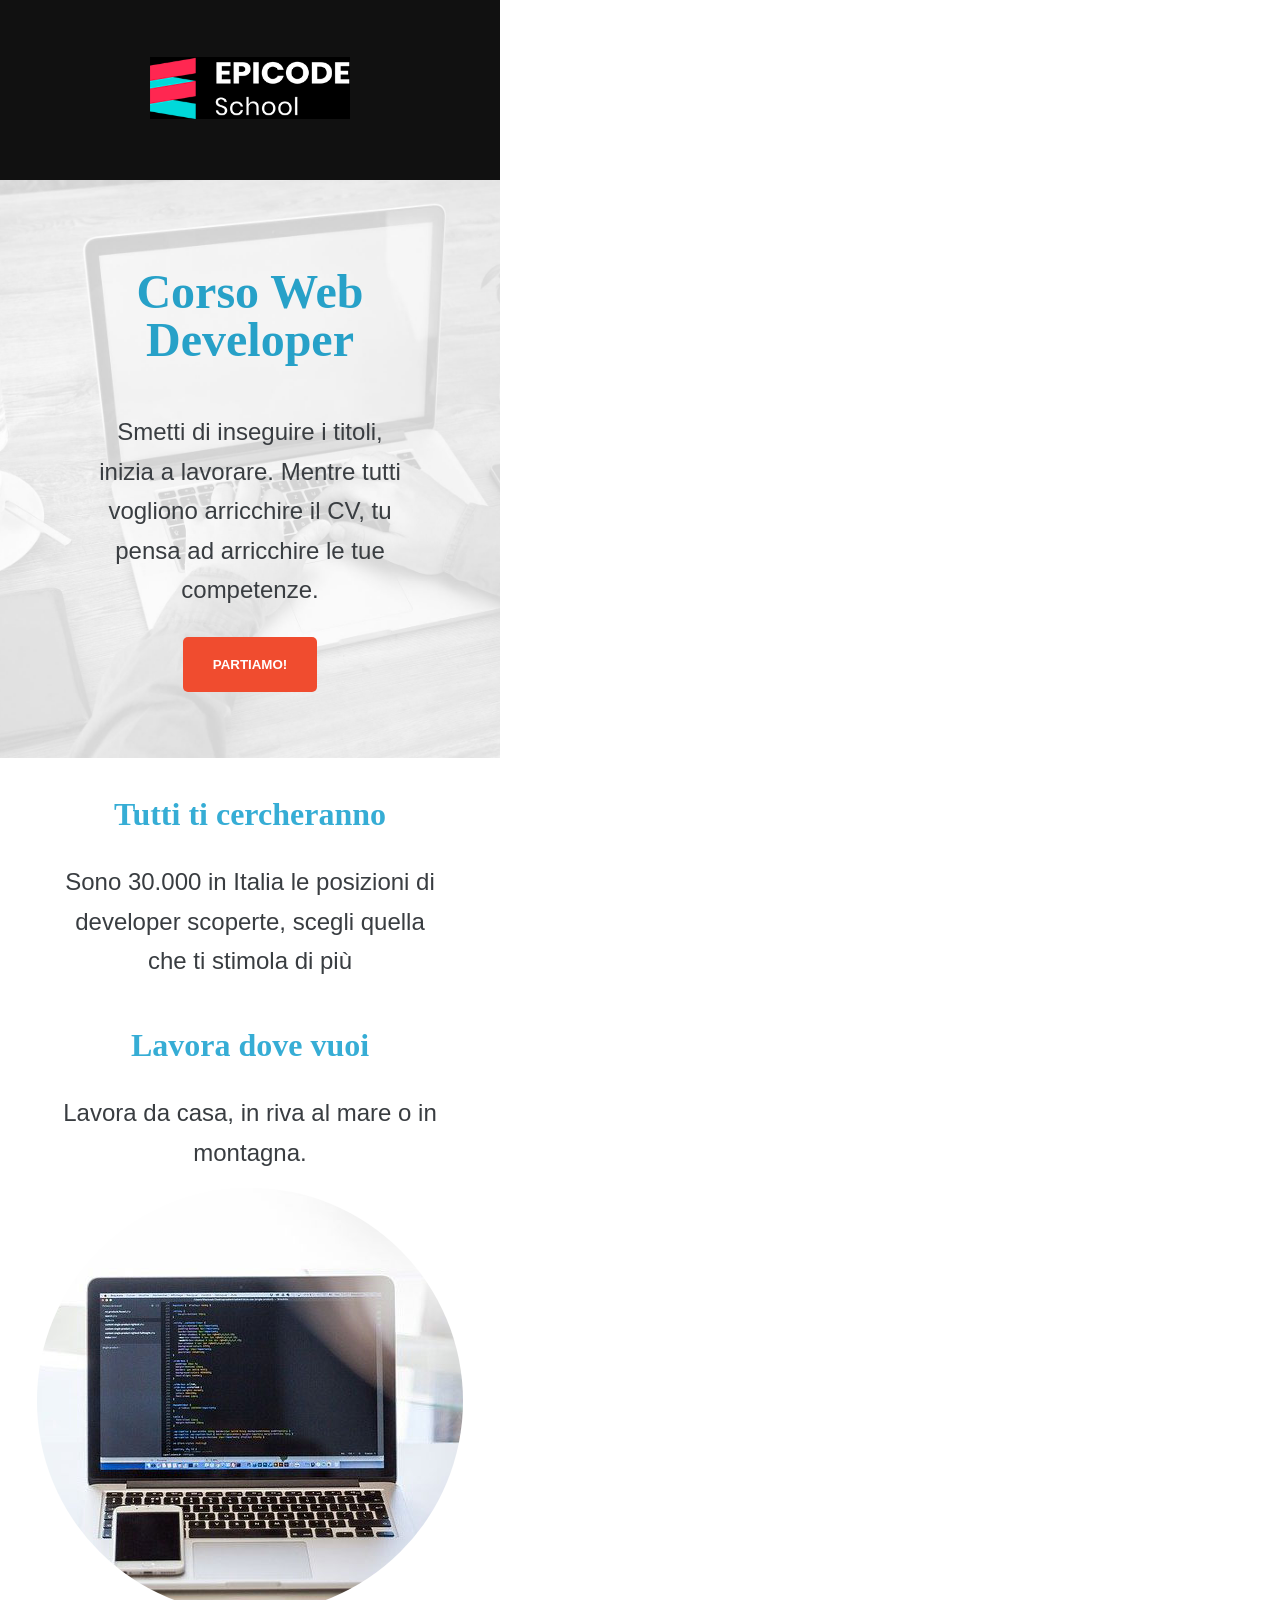
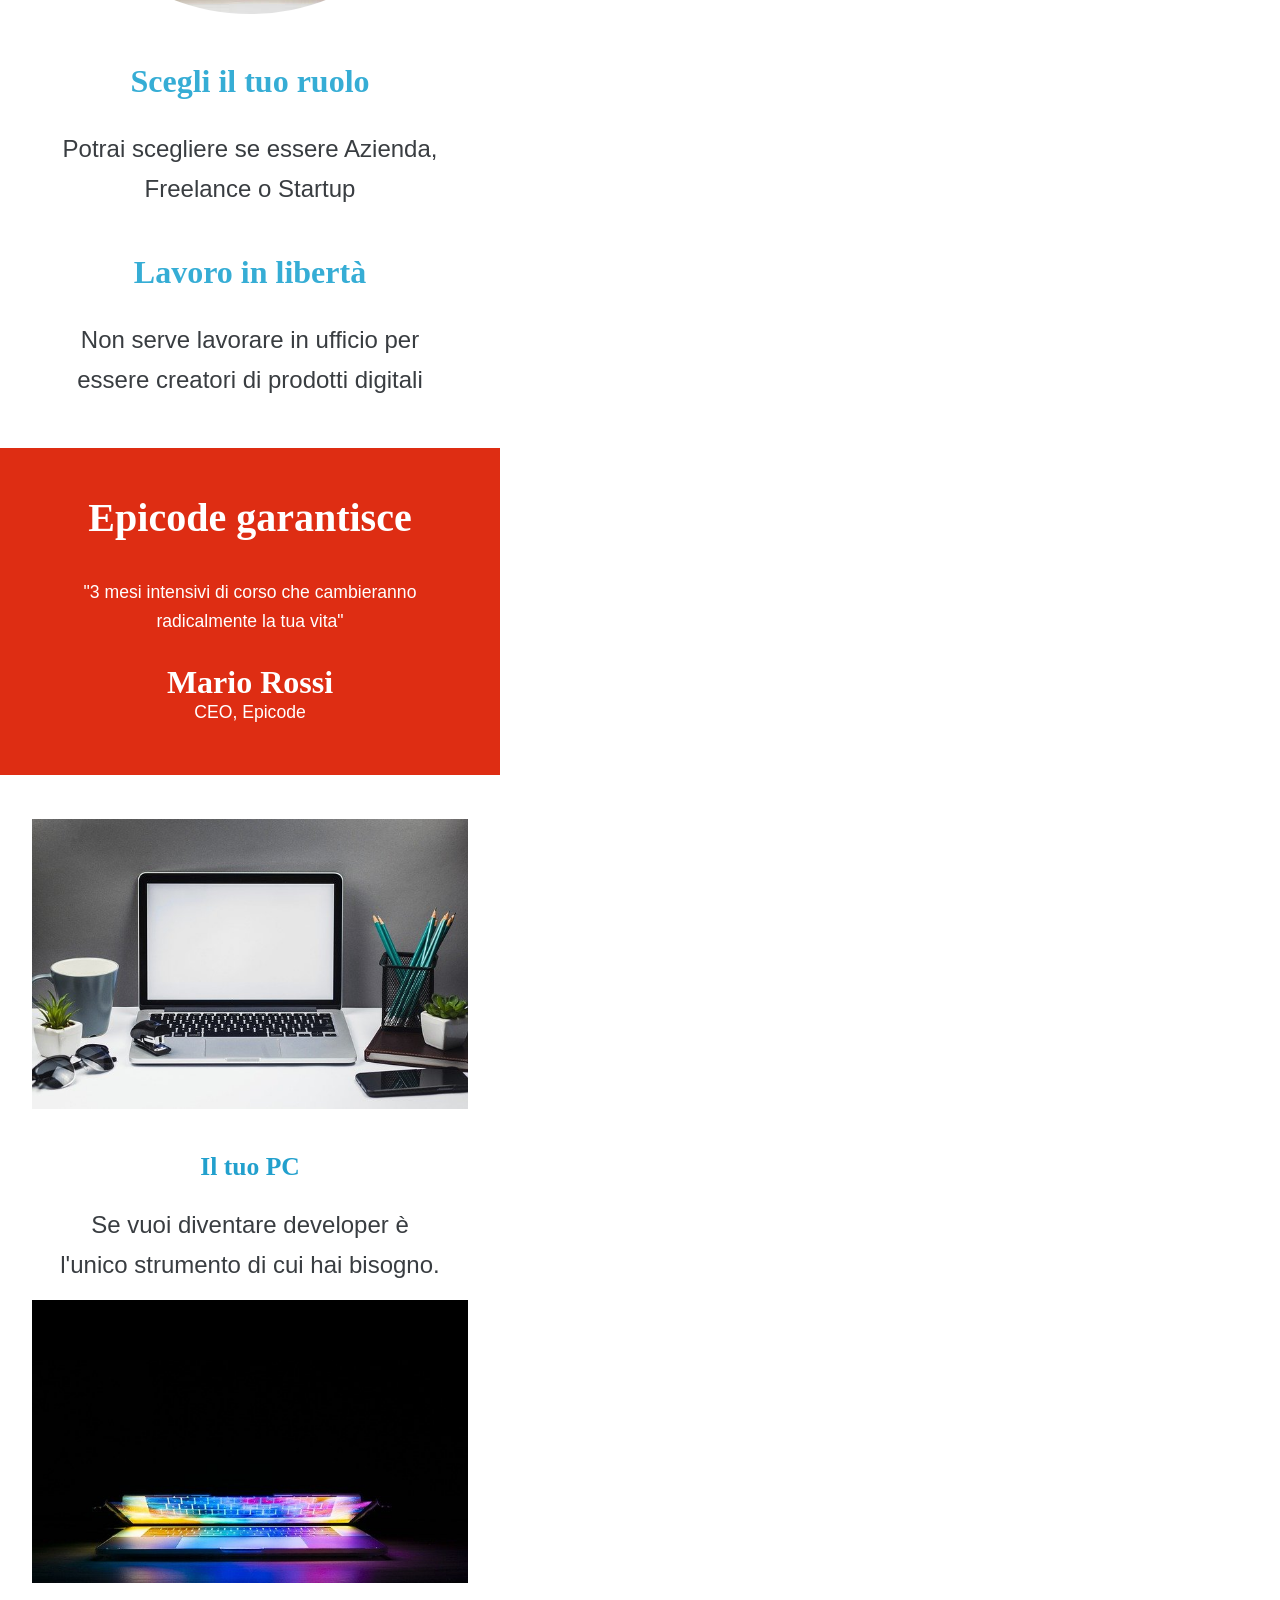
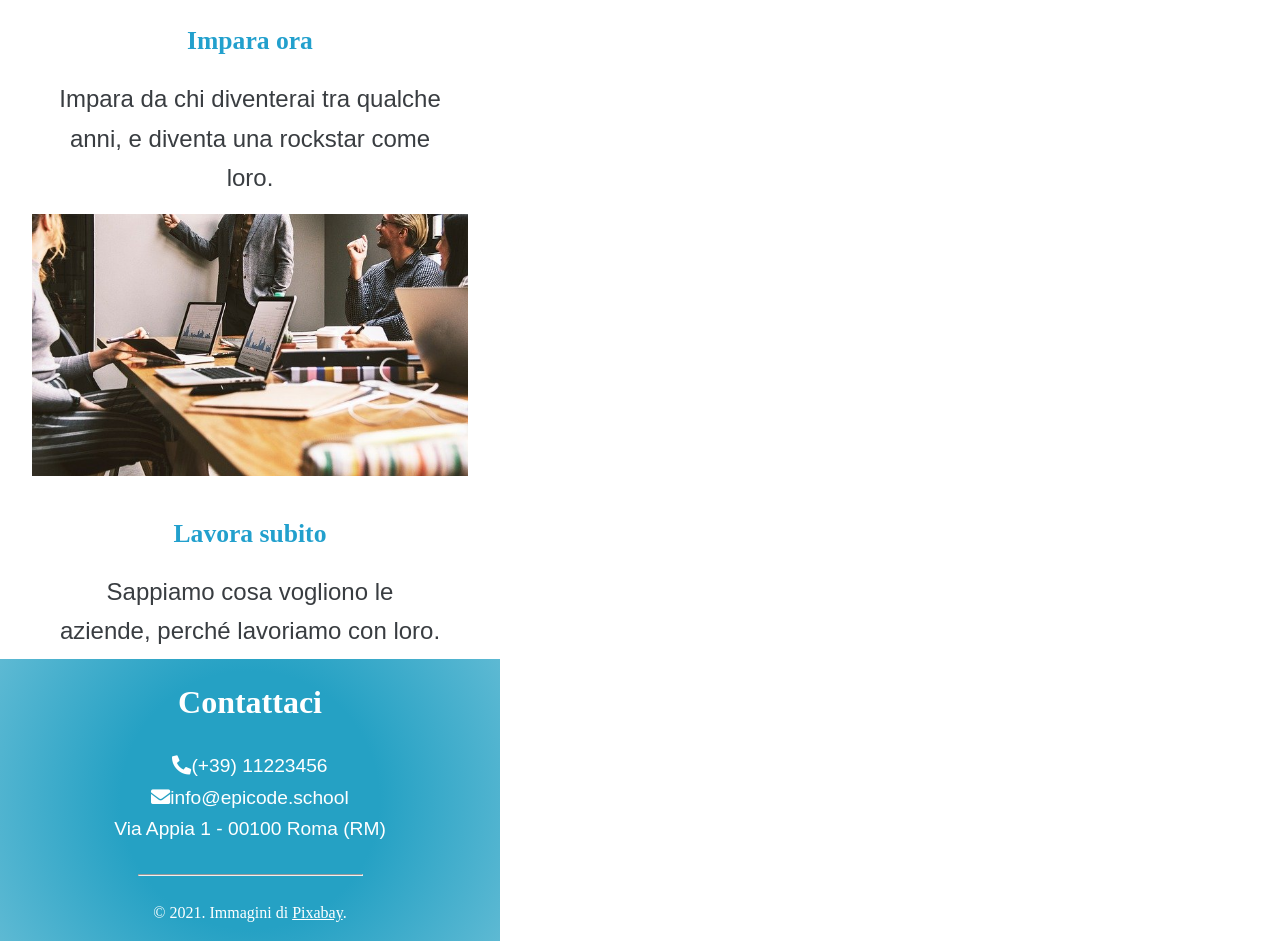
<file: index.html>
<!doctype html>
<html lang="en">
  <head>
    <meta charset="UTF-8" />
    <meta name="viewport" content="width=device-width, initial-scale=1.0" />
    <link rel="stylesheet" href="./css/reset.css" />
    <link rel="stylesheet" href="./css/style.css" />
    <title>Document</title>
    <link
      rel="stylesheet"
      href="https://cdnjs.cloudflare.com/ajax/libs/font-awesome/5.15.4/css/all.min.css"
    />
  </head>
  <body>
    <header>
      <img src="./img/logo.png" alt="logo epicod" />
    </header>
    <main>
      <section class="web_dev">
        <div>
          <h1>Corso Web Developer</h1>
          <p>
            Smetti di inseguire i titoli, inizia a lavorare. Mentre tutti
            vogliono arricchire il CV, tu pensa ad arricchire le tue competenze.
          </p>
          <button>PARTIAMO!</button>
        </div>
      </section>
      <section class="info">
        <div>
          <h3>Tutti ti cercheranno</h3>
          <p>
            Sono 30.000 in Italia le posizioni di developer scoperte, scegli
            quella che ti stimola di più
          </p>
        </div>
        <div>
          <h3>Lavora dove vuoi</h3>
          <p>Lavora da casa, in riva al mare o in montagna.</p>
        </div>
        <div>
          <img src="./img/notebook.jpg" alt="foto pc" />
        </div>
        <div>
          <h3>Scegli il tuo ruolo</h3>
          <p>Potrai scegliere se essere Azienda, Freelance o Startup</p>
        </div>
        <div>
          <h3>Lavoro in libertà</h3>
          <p>
            Non serve lavorare in ufficio per essere creatori di prodotti
            digitali
          </p>
        </div>
      </section>
      <section class="garanzia">
        <div>
          <h1>Epicode garantisce</h1>
          <p>
            "3 mesi intensivi di corso che cambieranno radicalmente la tua vita"
          </p>
          <h5>Mario Rossi</h5>
          <p>CEO, Epicode</p>
        </div>
      </section>
      <section class="percorso">
        <div>
          <img src="./img/foto1.jpg" alt="computer" />
        </div>
        <div>
          <h4>Il tuo PC</h4>
          <p>
            Se vuoi diventare developer è l'unico strumento di cui hai bisogno.
          </p>
        </div>
        <div><img src="./img/foto2.jpg" alt="computer" /></div>
        <div>
          <h4>Impara ora</h4>
          <p>
            Impara da chi diventerai tra qualche anni, e diventa una rockstar
            come loro.
          </p>
        </div>
        <div><img src="./img/foto3.jpg" alt="computer" /></div>
        <div>
          <h4>Lavora subito</h4>
          <p>Sappiamo cosa vogliono le aziende, perché lavoriamo con loro.</p>
        </div>
      </section>
    </main>
    <footer>
      <div>
        <h2>Contattaci</h2>
        <p><i class="fas fa-phone-alt"></i>(+39) 11223456</p>
        <p><i class="fas fa-envelope"></i>info@epicode.school</p>
        <p>Via Appia 1 - 00100 Roma (RM)</p>
        <hr />
        <div>
          © 2021. Immagini di
          <a href="https://pixabay.com">Pixabay</a>.
        </div>
      </div>
    </footer>
  </body>
</html>
</file>
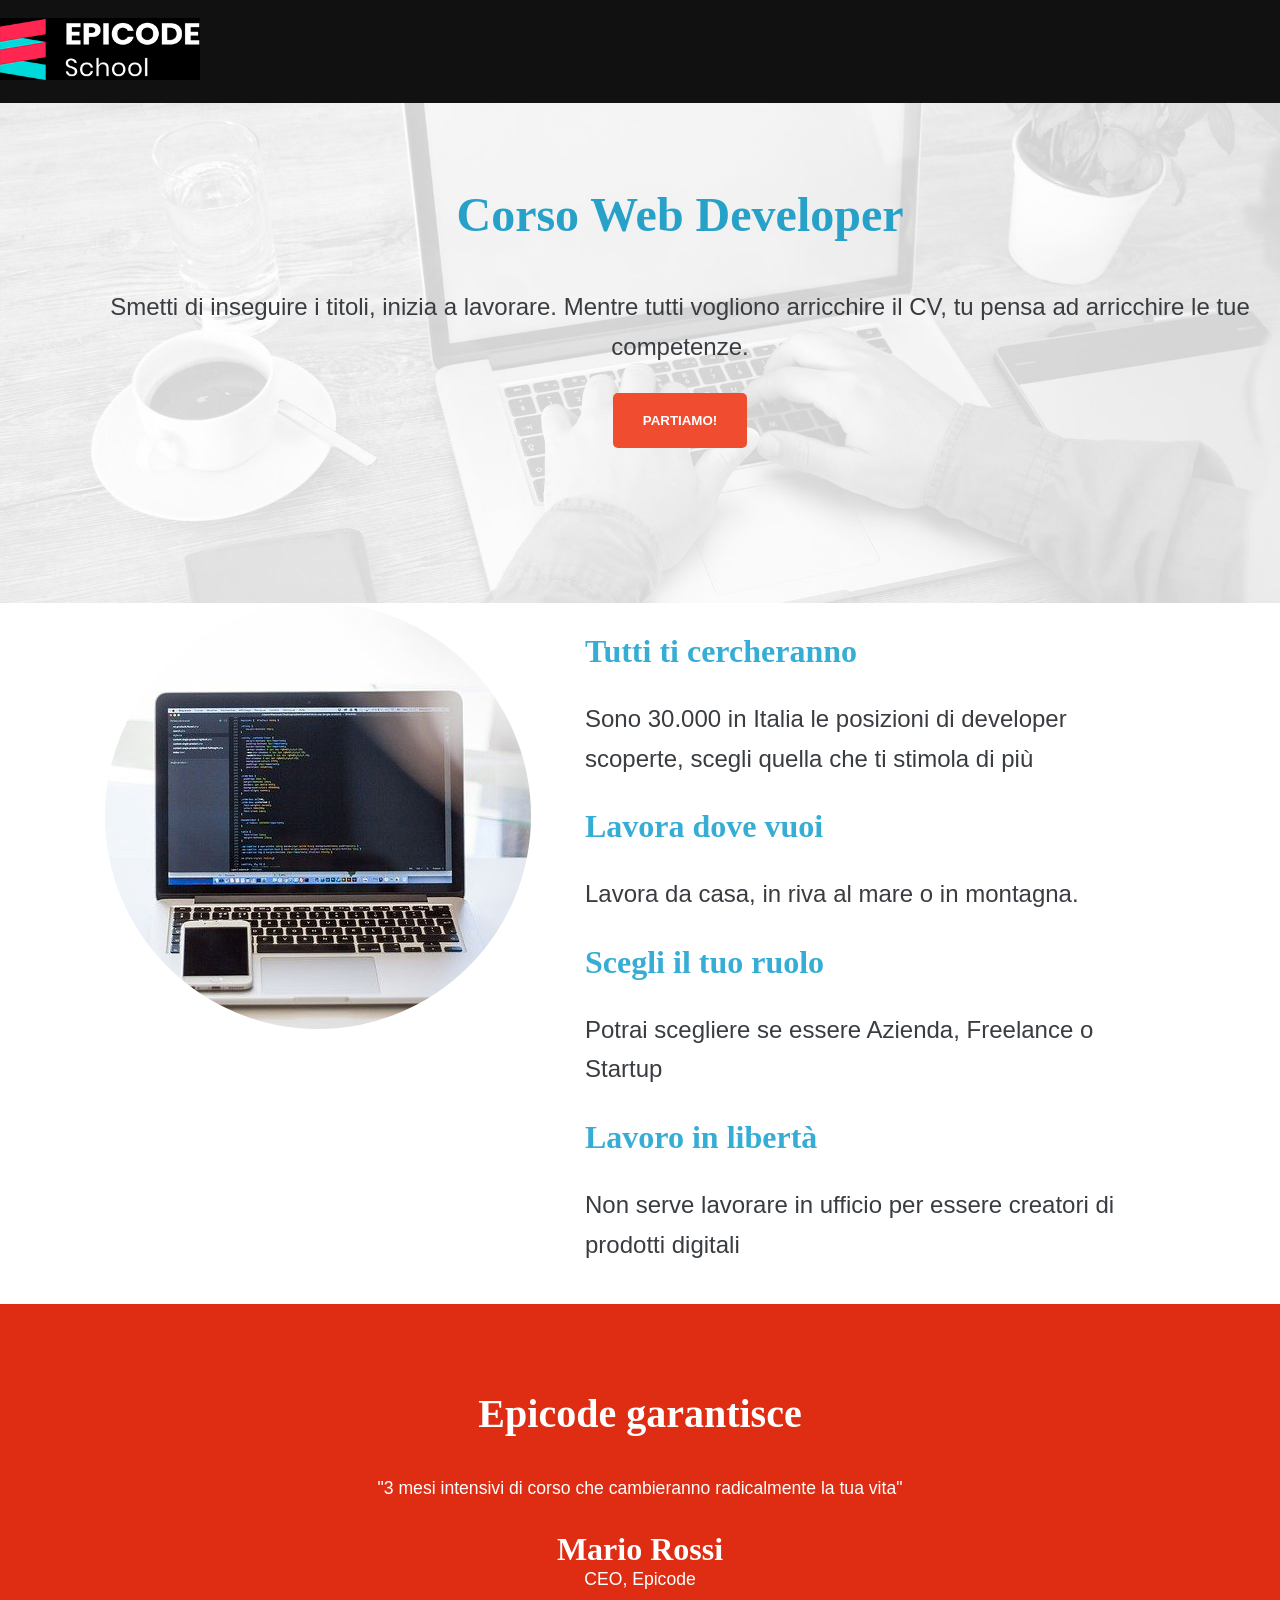
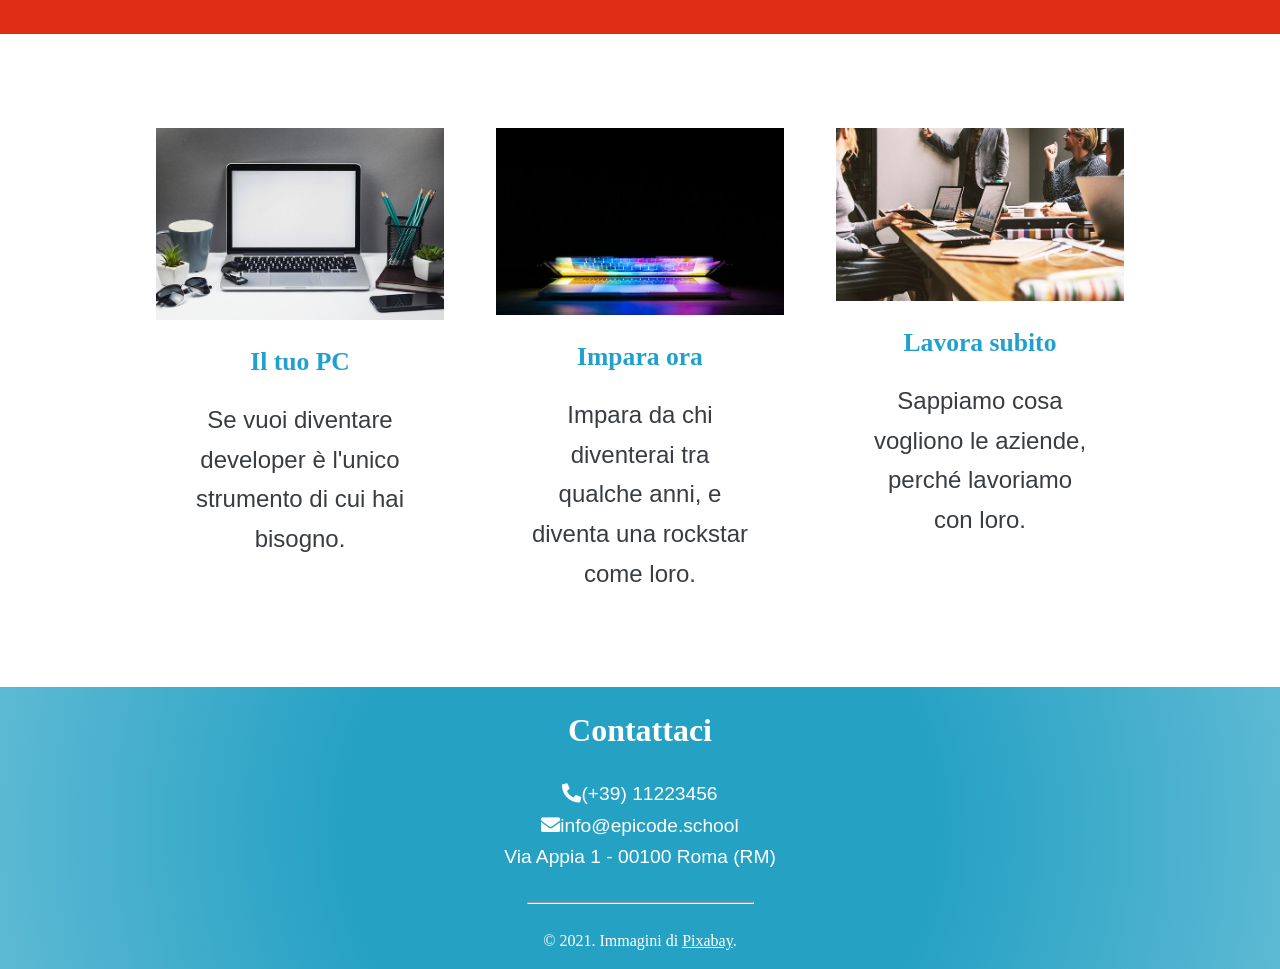
<file: versione_desk.html>
<!doctype html>
<html lang="en">
  <head>
    <meta charset="UTF-8" />
    <meta name="viewport" content="width=device-width, initial-scale=1.0" />
    <link rel="stylesheet" href="./css/reset.css" />
    <link rel="stylesheet" href="./css/style_desk.css" />
    <title>Document</title>
    <link
      rel="stylesheet"
      href="https://cdnjs.cloudflare.com/ajax/libs/font-awesome/5.15.4/css/all.min.css"
    />
  </head>
  <body>
    <header>
      <img src="./img/logo.png" alt="logo epicod" />
    </header>
    <main>
      <section class="web_dev">
        <div>
          <h1>Corso Web Developer</h1>
          <p>
            Smetti di inseguire i titoli, inizia a lavorare. Mentre tutti
            vogliono arricchire il CV, tu pensa ad arricchire le tue competenze.
          </p>
          <button>PARTIAMO!</button>
        </div>
      </section>
      <section class="info">
        <div class="img_div" class="inl">
          <img src="./img/notebook.jpg" alt="foto pc" />
        </div>
        <div class="inl">
          <h3>Tutti ti cercheranno</h3>
          <p>
            Sono 30.000 in Italia le posizioni di developer scoperte, scegli
            quella che ti stimola di più
          </p>

          <h3>Lavora dove vuoi</h3>
          <p>Lavora da casa, in riva al mare o in montagna.</p>

          <h3>Scegli il tuo ruolo</h3>
          <p>Potrai scegliere se essere Azienda, Freelance o Startup</p>

          <h3>Lavoro in libertà</h3>
          <p>
            Non serve lavorare in ufficio per essere creatori di prodotti
            digitali
          </p>
        </div>
      </section>
      <section class="garanzia">
        <div X>
          <h1>Epicode garantisce</h1>
          <p>
            "3 mesi intensivi di corso che cambieranno radicalmente la tua vita"
          </p>
          <h5>Mario Rossi</h5>
          <p>CEO, Epicode</p>
        </div>
      </section>
      <section class="percorso">
        <div class="first_img">
          <img src="./img/foto1.jpg" alt="computer" />
          <h4>Il tuo PC</h4>
          <p>
            Se vuoi diventare developer è l'unico strumento di cui hai bisogno.
          </p>
        </div>
        <div class="second_img">
          <img src="./img/foto2.jpg" alt="computer" />
          <h4>Impara ora</h4>
          <p>
            Impara da chi diventerai tra qualche anni, e diventa una rockstar
            come loro.
          </p>
        </div>
        <div class="third_img">
          <img src="./img/foto3.jpg" alt="computer" />
          <h4>Lavora subito</h4>
          <p>Sappiamo cosa vogliono le aziende, perché lavoriamo con loro.</p>
        </div>
      </section>
    </main>
    <footer>
      <div>
        <h2>Contattaci</h2>
        <p><i class="fas fa-phone-alt"></i>(+39) 11223456</p>
        <p><i class="fas fa-envelope"></i>info@epicode.school</p>
        <p>Via Appia 1 - 00100 Roma (RM)</p>
        <hr />
        <div>
          © 2021. Immagini di
          <a href="https://pixabay.com">Pixabay</a>.
        </div>
      </div>
    </footer>
  </body>
</html>
</file>
<file: css/style.css>
* {
  text-align: center;
  box-sizing: border-box;
}
body {
  max-width: 500px;
  min-width: 250px;
  height: 100%;
}
header {
  background-color: #111111;
  text-align: center;
  height: 180px;
}

header img {
  width: 200px;
  margin-top: 57px;
}
.web_dev {
  width: 100%;
  min-height: 500px;
  height: auto;
  background-image: url("../img/banner.jpg");
  background-size: cover;
  background-position: center;
  background-repeat: no-repeat;
  overflow: hidden;
}

.web_dev div {
  width: 100%;
  height: 100%;
  text-align: center;
  padding: 40px;
}
button {
  border: none;
  background-color: #f04c2f;
  color: white;
  font-family: "Montserrat", sans-serif;
  font-weight: bold;
  border-radius: 5px;
  margin: 2em;
  padding: 20px 30px;
}
.web_dev h1 {
  font-size: 3em;
  color: #27a1c8;
  font-weight: bold;
  margin: 1em 0;
}
.info div {
  width: 100%;
  height: 100%;
  text-align: center;
  padding: 8px;
}
.info img {
  border-radius: 50%;
  min-width: 200px;
  max-width: 100%;
  object-fit: cover;
}
.garanzia {
  margin-bottom: 36px;
  height: auto;
  background-color: #de2d13;
  color: white;
  min-height: 327px;
  margin-top: 40px;
}
.garanzia div {
  width: 100%;
  height: 100%;
  text-align: center;
  padding: 40px;
  min-height: 327px;
  height: auto;
}
.garanzia h1 {
  font-size: 2.5em;
  margin-top: 10px;
}
.garanzia p {
  padding: 0px;
  color: #ffffff;
  font-family: "Open Sans", sans-serif;
  line-height: 1.65;
  font-size: 1.1rem;
}
.garanzia h5 {
  font-size: 2em;
  padding: 0px;
  margin: 0px;
  margin-top: 30px;
}
.percorso {
  text-align: center;
}

.percorso div {
  width: 100%;
  height: 100%;
  text-align: center;
  padding: 8px;
}
.percorso img {
  min-width: 200px;
  max-width: 90%;
  object-fit: cover;
}
h4 {
  color: #22a0cd;
  font-size: 1.6em;
  padding: 0px;
  margin: 0px;
  margin-top: 30px;
}

h1,
h2,
h3,
h4,
h5,
h6 {
  font-weight: bold;
  margin: 1em 0;
}

h1 {
  font-size: 2em;
}

h2 {
  font-size: 1.75em;
}

h3 {
  font-size: 2em;
  color: #36add5;
}

p {
  padding: 0px 50px;
  color: #393d41;
  font-family: "Open Sans", sans-serif;
  line-height: 1.65;
  font-size: 1.5rem;
}
footer {
  background: #25a1c4;
  background: radial-gradient(
    circle,
    rgba(37, 161, 196, 1) 45%,
    rgba(37, 161, 196, 0.74) 100%
  );
  text-align: center;
  max-width: 100%;
  min-width: 200px;
  padding: 20px;
  color: white;
}
footer h2 {
  font-size: 2em;
  margin-top: 7px;
}
footer p {
  color: white;

  font-size: 1.2em;
}
hr {
  width: 225px;
  margin: 29px auto;
}
a {
  color: white;
}
</file>
<file: css/style_desk.css>
body {
  max-width: 100%;
  min-width: 800px;
  height: 100%;
}
header {
  background-color: #111111;
  height: 103px;
}
header img {
  width: 200px;
  margin-top: 18px;
}
.web_dev {
  width: 100%;
  min-height: 500px;
  height: auto;
  background-image: url("../img/banner.jpg");
  background-size: cover;
  background-position: center;
  background-repeat: no-repeat;
  overflow: hidden;
}
.web_dev div {
  width: 100%;
  height: 100%;
  text-align: center;
  padding: 40px;
}
button {
  border: none;
  background-color: #f04c2f;
  color: white;
  font-family: "Montserrat", sans-serif;
  font-weight: bold;
  border-radius: 5px;
  margin: 2em;
  padding: 20px 30px;
}
.web_dev h1 {
  font-size: 3em;
  color: #27a1c8;
  font-weight: bold;
  margin: 1em 0;
}
p {
  padding: 0px 190px;
  color: #393d41;
  font-family: "Open Sans", sans-serif;
  line-height: 1.65;
  font-size: 1.5rem;
}

.info {
  text-align: center;
  width: 100%;
}

.img_div {
  display: inline-block;
  max-width: 45%;
  vertical-align: top;
}

.inl {
  text-align: center;
  display: inline-block;
  max-width: 50%;
  text-align: left;
}

.info img {
  border-radius: 50%;
  width: 100%;
  object-fit: cover;
}
.garanzia {
  margin-bottom: 36px;
  height: auto;
  background-color: #de2d13;
  color: white;
  min-height: 327px;
  margin-top: 40px;
}

.garanzia div {
  text-align: center;
  padding: 40px;
}
.garanzia h1 {
  font-size: 2.5em;
  margin-top: 50px;
}
.garanzia p {
  padding: 0px;
  color: #ffffff;
  font-family: "Open Sans", sans-serif;
  line-height: 1.65;
  font-size: 1.1rem;
}
.garanzia h5 {
  font-size: 2em;
  padding: 0px;
  margin: 0px;
  margin-top: 30px;
}
.percorso {
  margin: 86px 0px;
  width: 100%;
  text-align: center;
}
.first_img {
  display: inline-block;
  max-width: 25%;
  vertical-align: top;
}
.second_img {
  display: inline-block;
  max-width: 25%;
  vertical-align: top;
}
.third_img {
  display: inline-block;
  max-width: 25%;
  vertical-align: top;
}

.percorso div {
  width: 100%;
  height: 100%;
  text-align: center;
  padding: 8px;
}
.percorso img {
  min-width: 200px;
  max-width: 90%;
  object-fit: cover;
}

h4 {
  color: #22a0cd;
  font-size: 1.6em;
  padding: 0px;
  margin: 0px;
  margin-top: 30px;
}

h1,
h2,
h3,
h4,
h5,
h6 {
  font-weight: bold;
  margin: 1em 0;
}

h1 {
  font-size: 2em;
}

h2 {
  font-size: 1.75em;
}

h3 {
  padding: 0px 50px;
  font-size: 2em;
  color: #36add5;
}

p {
  padding: 0px 50px;
  color: #393d41;
  font-family: "Open Sans", sans-serif;
  line-height: 1.65;
  font-size: 1.5rem;
}
footer {
  background: #25a1c4;
  background: radial-gradient(
    circle,
    rgba(37, 161, 196, 1) 45%,
    rgba(37, 161, 196, 0.74) 100%
  );
  text-align: center;
  max-width: 100%;
  min-width: 200px;
  padding: 20px;
  color: white;
}
footer h2 {
  font-size: 2em;
  margin-top: 7px;
}
footer p {
  color: white;

  font-size: 1.2em;
}
hr {
  width: 225px;
  margin: 29px auto;
}
a {
  color: white;
}
</file>
